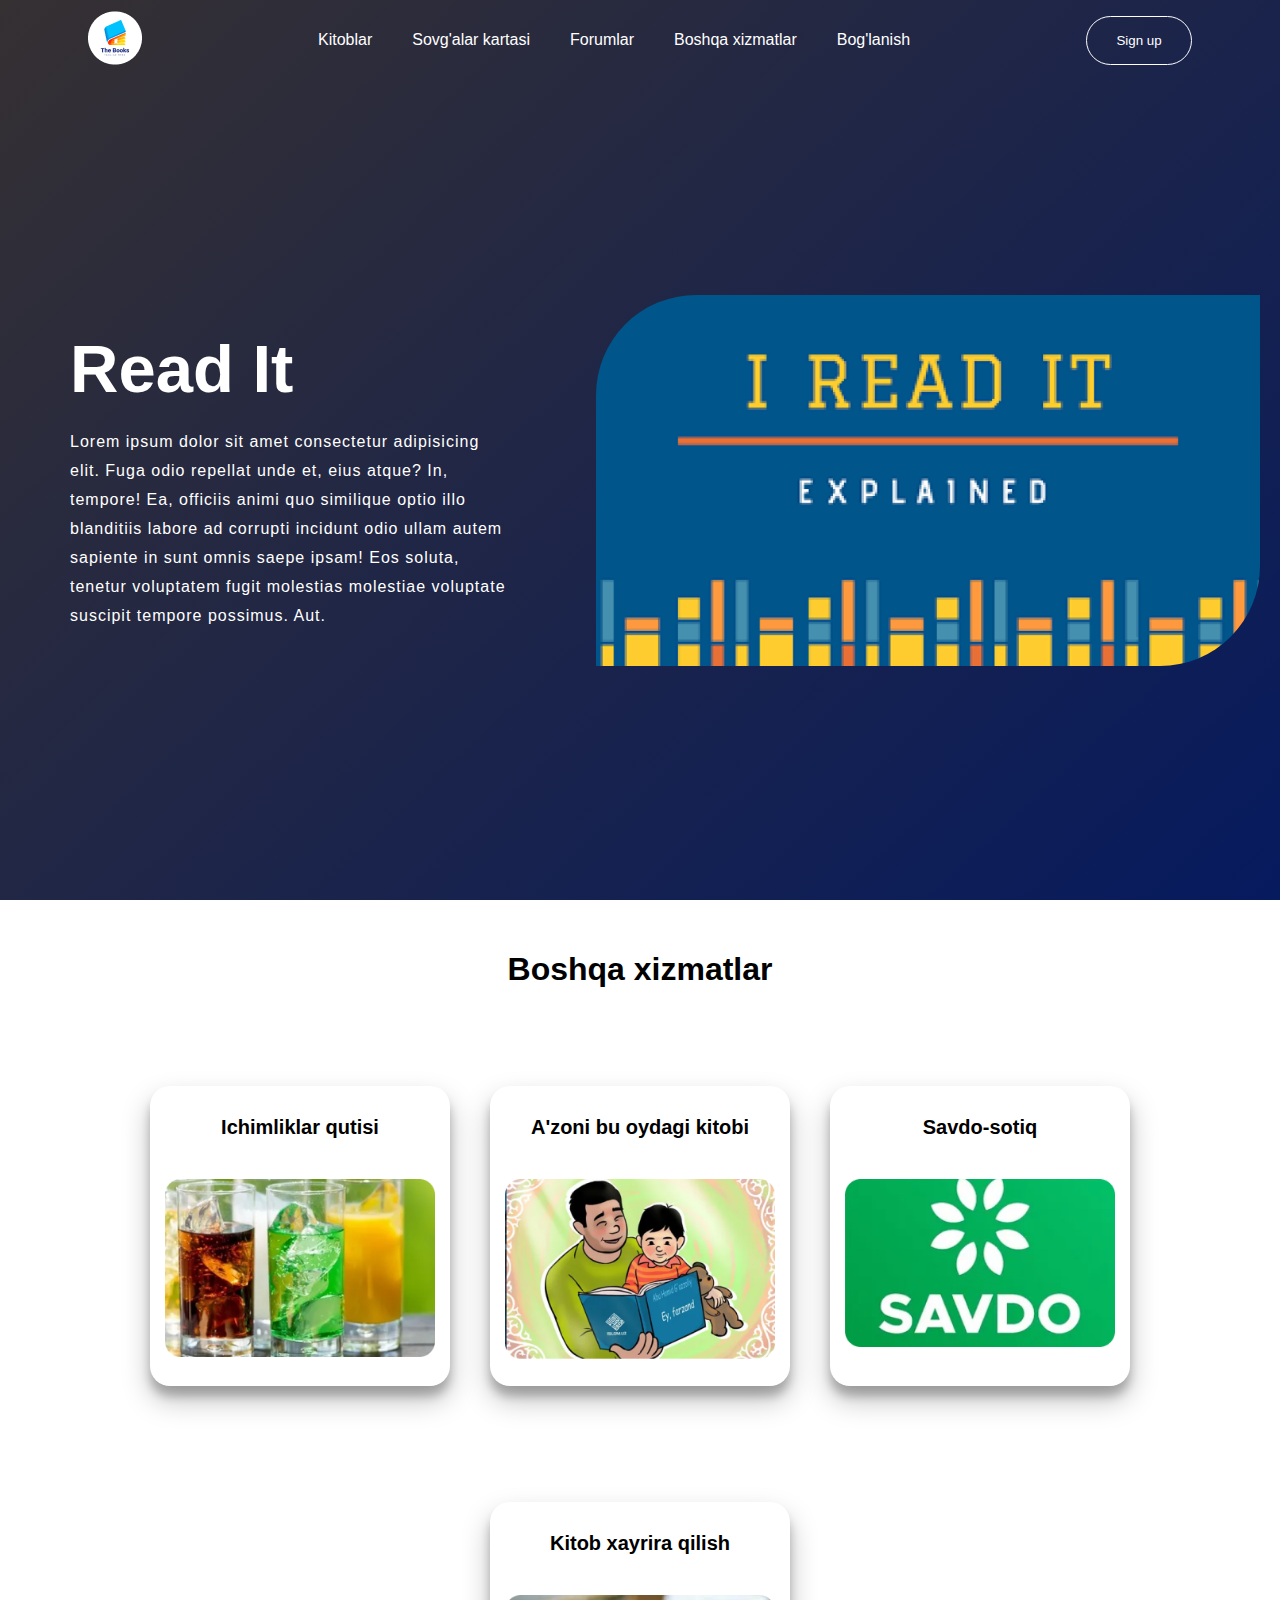
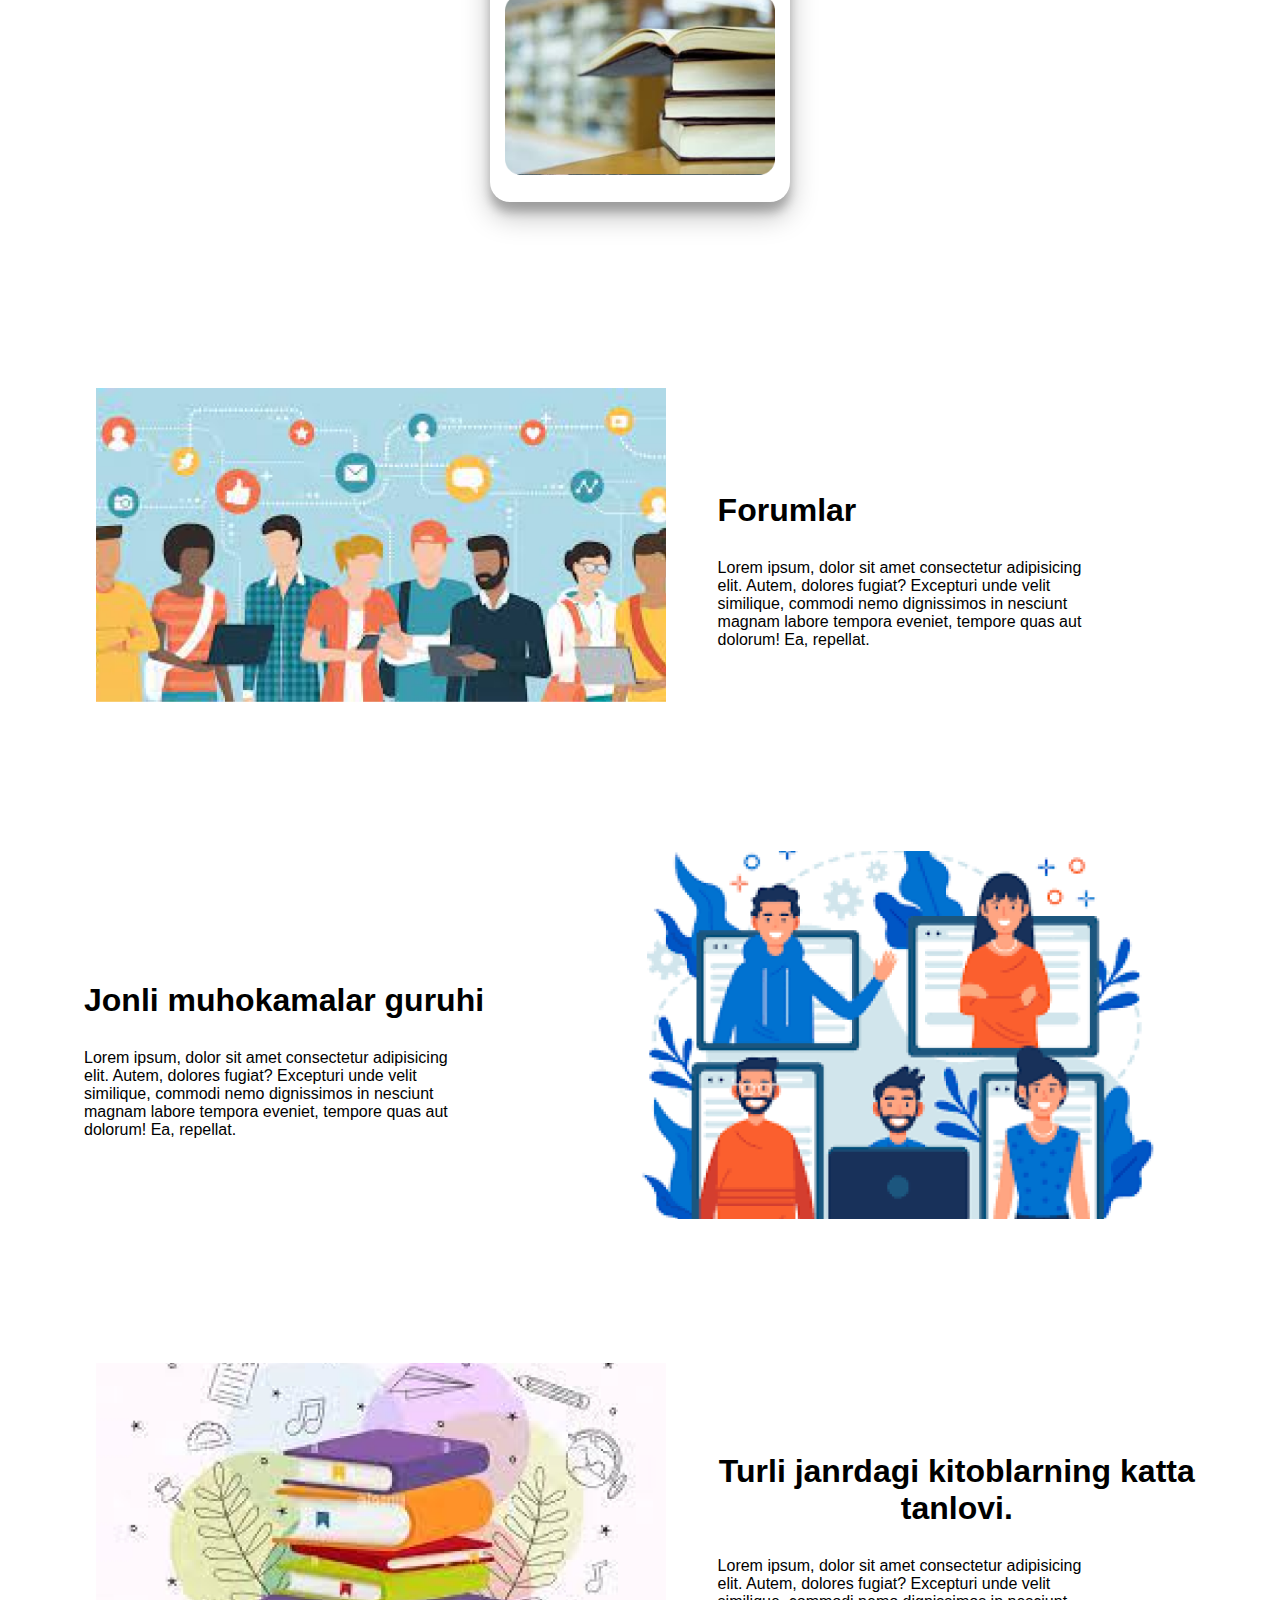
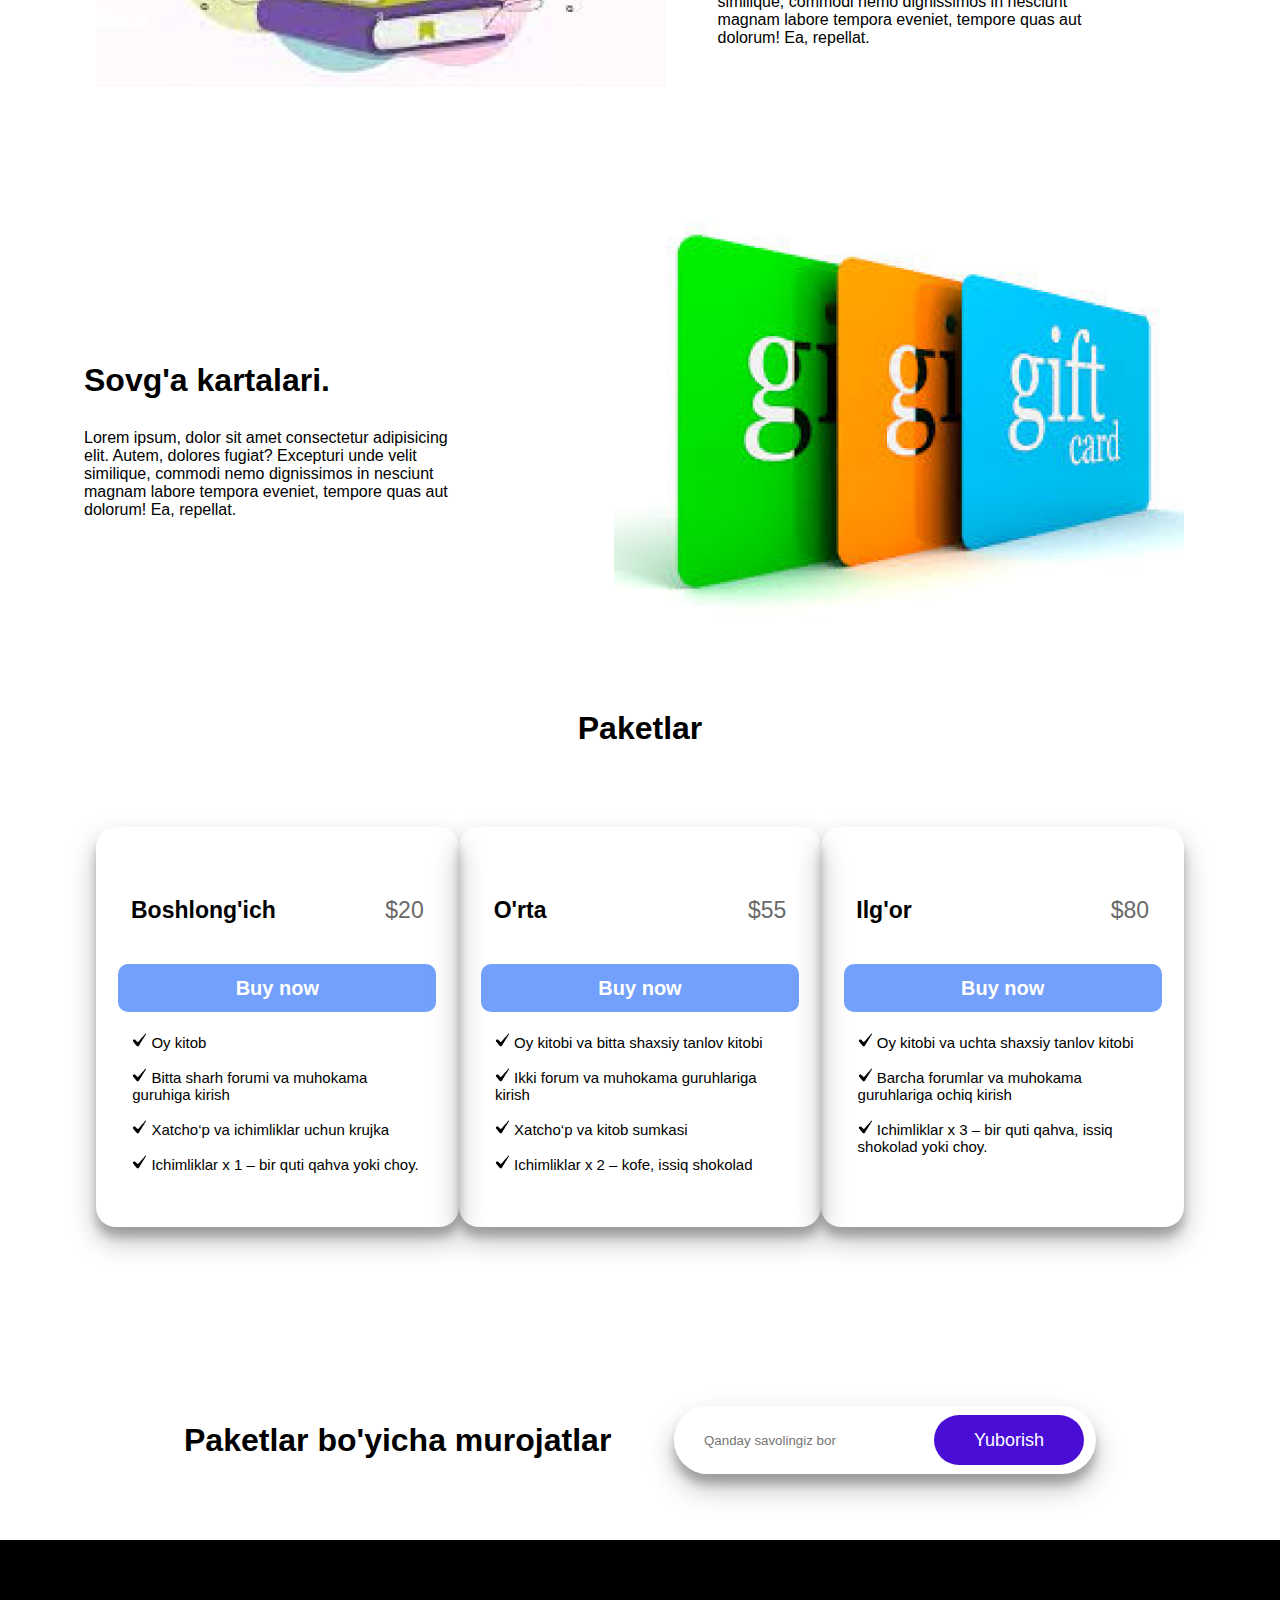
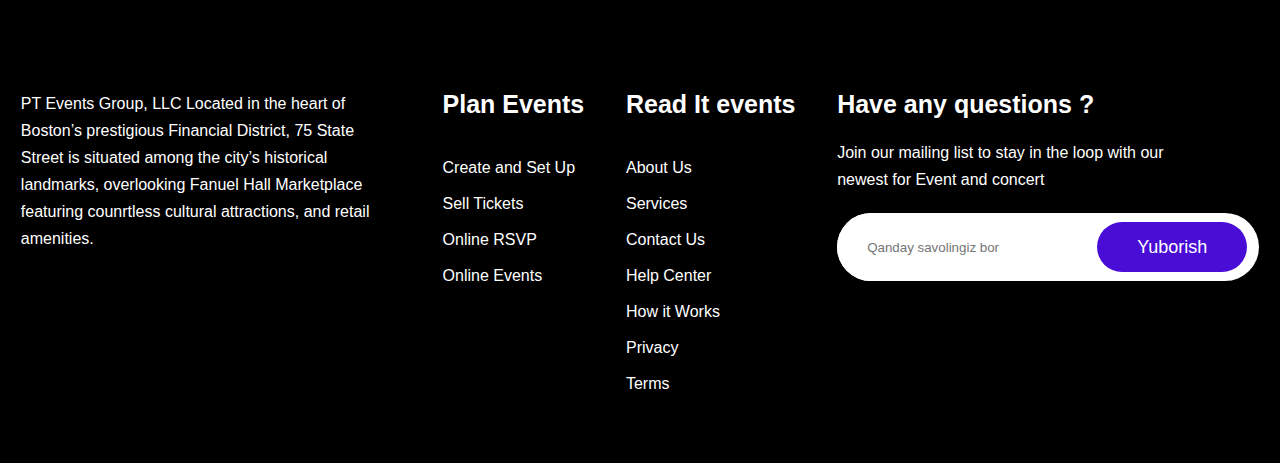
<file: index.html>
<!DOCTYPE html>
<html lang="en">

<head>
    <meta charset="UTF-8">
    <meta name="viewport" content="width=device-width, initial-scale=1.0">
    <title>Document</title>
    <link rel="stylesheet" href="./style.css">
</head>

<body>
    <main>
        <nav>

            <a href="./index.html">
                <img src="./image/book0logo.png" alt="">
            </a>

            <ul>
                <li>
                    <a href="#kitoblar">Kitoblar</a>
                </li>
                <li>
                    <a href="#kartalar">Sovg'alar kartasi</a>
                </li>
                <li>
                    <a href="#forumlar">Forumlar</a>
                </li>
                <li>
                    <a href="#xizmatlar">Boshqa xizmatlar</a>
                </li>

                <li>
                    <a href="./boglanish.html">Bog'lanish</a>
                </li>
            </ul>

            <button>Sign up</button>
        </nav>

        <div class="main2">
            <div class="main2Text">
                <h1>Read It</h1>
                <p>
                    Lorem ipsum dolor sit amet consectetur adipisicing elit. Fuga odio repellat unde et, eius atque? In,
                    tempore! Ea, officiis animi quo similique optio illo blanditiis labore ad corrupti incidunt odio
                    ullam autem sapiente in sunt omnis saepe ipsam! Eos soluta, tenetur voluptatem fugit molestias
                    molestiae voluptate suscipit tempore possimus. Aut.
                </p>
            </div>
            <div class="main2Image">
                <img src="./image/image 8.png" alt="">
            </div>
        </div>
    </main>
    <div class="conatiner">
        <div class="boshqaXizmatlar" id="xizmatlar">
            <h1>Boshqa xizmatlar</h1>
            <div class="xizmatCards">
                <div class="xizmatCard">
                    <h2>Ichimliklar qutisi</h2>
                    <img src="./image/otherServicesCardImg1.9f649f81f2a986249710.jpg.png" alt="">
                </div>
                <div class="xizmatCard">
                    <h2>A'zoni bu oydagi kitobi</h2>
                    <img src="./image/partytime-o.netlify.app by html.to.design ❤️ FREE version - 27/01/otherServicesCardImgNew.3ca08f9d3a1771ea9645.jpg.png"
                        alt="">
                </div>
                <div class="xizmatCard">
                    <h2>Savdo-sotiq</h2>
                    <img src="./image/partytime-o.netlify.app by html.to.design ❤️ FREE version - 27/01/image 4.png"
                        alt="">
                </div>
                <div class="xizmatCard">
                    <h2>Kitob xayrira qilish</h2>
                    <img src="./image/partytime-o.netlify.app by html.to.design ❤️ FREE version - 27/01/otherServicesCardImg4.25ae48638c2a2498baa7.jpg.png"
                        alt="">
                </div>
            </div>
        </div>
        <section class="Xizmatlar">
            <div class="mainXizmat">
                <div class="xizmat harid" id="forumlar">
                    <div class="xizmatImg">
                        <img src="./image/image 10.png" alt="">
                    </div>
                    <div class="xizmatText">
                        <h1>
                            Forumlar
                        </h1>
                        <p>Lorem ipsum, dolor sit amet consectetur adipisicing elit. Autem, dolores fugiat? Excepturi
                            unde velit similique, commodi nemo dignissimos in nesciunt magnam labore tempora eveniet,
                            tempore quas aut dolorum! Ea, repellat.</p>
                    </div>

                </div>
                <div class="xizmat chipta" id="sovga">
                    <div class="xizmatText">
                        <h1>
                            Jonli muhokamalar guruhi
                        </h1>
                        <p>Lorem ipsum, dolor sit amet consectetur adipisicing elit. Autem, dolores fugiat? Excepturi
                            unde velit similique, commodi nemo dignissimos in nesciunt magnam labore tempora eveniet,
                            tempore quas aut dolorum! Ea, repellat.</p>
                    </div>
                    <div class="xizmatImg">
                        <img src="./image/image 9.png" alt="">
                    </div>
                </div>
                <div class="xizmat songiAlbom" id="kitoblar">
                    <div class="xizmatImg">
                        <img src="./image/image 6.png" alt="">
                    </div>
                    <div class="xizmatText" id="turli">
                        <h1>
                            Turli janrdagi kitoblarning katta tanlovi.
                        </h1>
                        <p>Lorem ipsum, dolor sit amet consectetur adipisicing elit. Autem, dolores fugiat? Excepturi
                            unde velit similique, commodi nemo dignissimos in nesciunt magnam labore tempora eveniet,
                            tempore quas aut dolorum! Ea, repellat.</p>
                    </div>
                </div>
                <div class="xizmat chipta" id="kartalar">
                    <div class="xizmatText">
                        <h1>
                            Sovg'a kartalari.
                        </h1>
                        <p>Lorem ipsum, dolor sit amet consectetur adipisicing elit. Autem, dolores fugiat? Excepturi
                            unde velit similique, commodi nemo dignissimos in nesciunt magnam labore tempora eveniet,
                            tempore quas aut dolorum! Ea, repellat.</p>
                    </div>
                    <div class="xizmatImg">
                        <img src="./image/partytime-o.netlify.app by html.to.design ❤️ FREE version - 27/01/image 7.png"
                            alt="">
                    </div>
                </div>
            </div>
        </section>
        <div class="Paketlar">
            <h1>Paketlar</h1>
            <div class="pakets">
                <div class="paket">
                    <h1>Boshlong'ich <span>$20</span></h1>
                    <button>Buy now</button>

                    <ul>
                        <li>
                            <img src="./image/ptichka.png" alt="">

                            Oy kitob
                        </li>
                        <li>
                            <img src="./image/ptichka.png" alt="">
                            Bitta sharh forumi va muhokama guruhiga kirish
                        </li>
                        <li>
                            <img src="./image/ptichka.png" alt="">
                            Xatcho‘p va ichimliklar uchun krujka
                        </li>
                        <li>
                            <img src="./image/ptichka.png" alt="">
                            Ichimliklar x 1 – bir quti qahva yoki choy.
                        </li>
                    </ul>
                </div>
                <div class="paket">
                    <h1>O'rta<span>$55</span></h1>
                    <button>Buy now</button>
                    <ul>
                        <li>
                            <img src="./image/ptichka.png" alt="">
                            Oy kitobi va bitta shaxsiy tanlov kitobi
                        </li>
                        <li>
                            <img src="./image/ptichka.png" alt="">
                            Ikki forum va muhokama guruhlariga kirish
                        </li>
                        <li>
                            <img src="./image/ptichka.png" alt="">
                            Xatcho‘p va kitob sumkasi
                        </li>
                        <li>
                            <img src="./image/ptichka.png" alt="">
                            Ichimliklar x 2 – kofe, issiq shokolad
                        </li>
                    </ul>
                </div>
                <div class="paket">
                    <h1>Ilg'or<span>$80</span></h1>
                    <button>Buy now</button>
                    <ul>
                        <li>
                            <img src="./image/ptichka.png" alt="">
                            Oy kitobi va uchta shaxsiy tanlov kitobi
                        </li>
                        <li>
                            <img src="./image/ptichka.png" alt="">
                            Barcha forumlar va muhokama guruhlariga ochiq kirish
                        </li>
                        <li>
                            <img src="./image/ptichka.png" alt="">
                            Ichimliklar x 3 – bir quti qahva, issiq shokolad yoki choy.
                        </li>
                    </ul>
                </div>
            </div>
        </div>
        <div class="murojatPaket">
            <h1>Paketlar bo'yicha murojatlar</h1>
            <div class="paketInput">
                <input type="text" placeholder="Qanday savolingiz bor">
                <button>Yuborish</button>
            </div>
        </div>
    </div>

    <footer>
        <p>PT Events Group, LLC Located in the heart
            of Boston’s prestigious Financial District, 75
            State Street is situated among the city’s
            historical landmarks, overlooking Fanuel Hall
            Marketplace featuring counrtless cultural
            attractions, and retail amenities.</p>
        <ul>
            <h1>Plan Events</h1>
            <li>Create and Set Up</li>
            <li>Sell Tickets</li>
            <li>Online RSVP</li>
            <li>Online Events</li>
        </ul>
        <ul>
            <h1>Read It events</h1>
            <li>About Us</li>
            <li>Services</li>
            <li>Contact Us</li>
            <li>Help Center</li>
            <li>How it Works</li>
            <li>Privacy</li>
            <li>Terms</li>
        </ul>

        <div class="savollar">
            <h1>Have any questions ?</h1>
            <p>Join our mailing list to stay in the loop with our newest for Event and
                concert</p>
            <div class="savolInput">
                <input type="text" placeholder="Qanday savolingiz bor">
                <button>Yuborish</button>
            </div>
        </div>
    </footer>
</body>

</html>
</file>
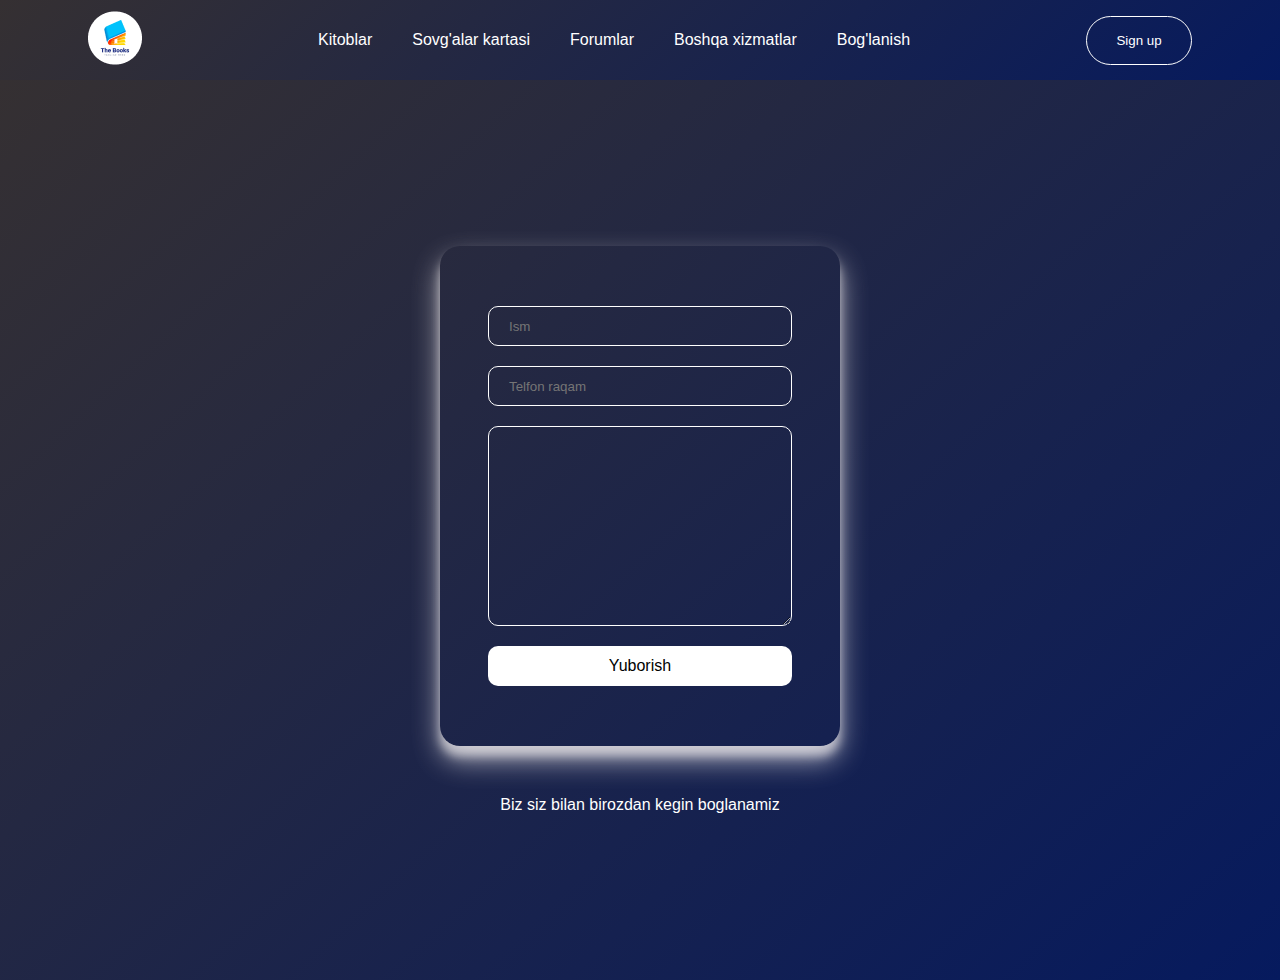
<file: boglanish.html>
<!DOCTYPE html>
<html lang="en">

<head>
    <meta charset="UTF-8">
    <meta name="viewport" content="width=device-width, initial-scale=1.0">
    <title>Document</title>
    <link rel="stylesheet" href="./boglanish.css">
</head>

<body>
    <nav>
        <a href="./index.html">
            <img src="./image/book0logo.png" alt="">
        </a>

        <ul>
            <li>
                <a href="#kitoblar">Kitoblar</a>
            </li>
            <li>
                <a href="#kartalar">Sovg'alar kartasi</a>
            </li>
            <li>
                <a href="#forumlar">Forumlar</a>
            </li>
            <li>
                <a href="#xizmatlar">Boshqa xizmatlar</a>
            </li>

            <li>
                <a href="./boglanish.html">Bog'lanish</a>
            </li>
        </ul>

        <button>Sign up</button>
    </nav>

    <main>
        <form action="">
            <input type="text" placeholder="Ism">
            <input type="number" placeholder="Telfon raqam">
            <textarea name="" id="" cols="30" rows="10" placeholder="Xabar qoldiring">

            </textarea>

            <button>Yuborish</button>
        </form>
        <p>
            Biz siz bilan birozdan kegin boglanamiz
        </p>

    </main>
</body>

</html>
</file>
<file: style.css>
* {
    margin: 0;
    padding: 0;
    box-sizing: border-box;
    font-family: sans-serif;
}

main {
    width: 100%;
    height: 100vh;
    display: flex;
    flex-direction: column;
    align-items: center;
    background: rgb(53, 48, 50);
    background: linear-gradient(137deg, rgba(53, 48, 50, 1) 0%, rgba(6, 26, 94, 1) 100%);
    /* border: 1px solid red; */
}

main nav {
    width: 100%;
    height: 80px;
    display: flex;
    align-items: center;
    justify-content: space-around;
    /* border: 1px solid blue; */
}

nav ul {
    width: auto;
    height: 80%;
    display: flex;
    align-items: center;
    gap: 40px;
    list-style-type: none;
    /* border: 1px solid red; */
}

nav ul li a {
    text-decoration: none;
    color: white;

}

nav button {
    width: 106px;
    height: 49px;
    border: 1px solid white;
    border-radius: 50px;
    background: none;
    color: white;
    cursor: pointer;
}

.main2 {
    width: 100%;
    height: 89%;
    /* border: 1px solid gold; */
    display: flex;
    align-items: center;
}

.main2Text {
    width: 45%;
    height: 90%;
    display: flex;
    flex-direction: column;
    justify-content: center;
    padding: 0 70px;
    /* border: 1px solid greenyellow; */
}

.main2Text h1 {
    font-size: 67px;
    color: white;
}

.main2Text p {
    margin-top: 20px;
    line-height: 29px;
    color: white;
    letter-spacing: 1px;
}

.main2Image {
    width: 55%;
    height: 90%;
    display: flex;
    align-items: center;
    justify-content: center;
    /* border: 1px solid hotpink; */
    padding: 0 20px;
}

.main2Image img {
    width: 100%;
    border-top-left-radius: 100px;
    border-bottom-right-radius: 100px;
}

.conatiner {
    width: 100%;
    height: auto;
    display: flex;
    flex-direction: column;
    align-items: center;
}

.boshqaXizmatlar {
    width: 100%;
    height: 110vh;
    display: flex;
    flex-direction: column;
    align-items: center;
    justify-content: center;
    /* border: 1px solid red; */
}

.xizmatCards {
    width: 80%;
    height: 80%;
    display: flex;
    flex-wrap: wrap;
    align-items: center;
    justify-content: center;
    gap: 40px;
    margin-top: 60px;
    /* border: 1px solid blue; */
}

.xizmatCard {
    width: 300px;
    height: 300px;
    display: flex;
    flex-direction: column;
    align-items: center;
    box-shadow: rgba(0, 0, 0, 0.25) 0px 14px 28px, rgba(0, 0, 0, 0.22) 0px 10px 10px;
    /* border: 1px solid gold; */
    border-radius: 20px;
}

.xizmatCard h2 {
    margin-top: 30px;
    font-size: 20px;
    font-weight: 600;
}

.xizmatCard img {
    width: 90%;
    margin-top: 40px;
}

.Xizmatlar {
    width: 100%;
    height: auto;
    display: flex;
    flex-direction: column;
    align-items: center;
    gap: 40px;
    /* border: 1px solid red; */
}

.Xizmatlar h1 {
    margin-top: 50px;
    text-align: center;
}

.mainXizmat {
    width: 100%;
    height: auto;
    display: flex;
    align-items: center;
    flex-direction: column;
    gap: 40px;
    margin-top: 30px;
}

.xizmat {
    width: 90%;
    height: 450px;
    display: flex;
    align-items: center;
    justify-content: center;
    /* border: 1px solid #00FF47; */
}

.xizmatImg {
    width: 55%;
    height: 100%;
    display: flex;
    align-items: center;
    justify-content: center;
    overflow: hidden;
    /* border: 1px solid darkgoldenrod; */
}

.xizmatImg img {
    width: 90%;
    object-fit: cover;
}

.xizmatText {
    width: 45%;
    height: 100%;
    display: flex;
    flex-direction: column;
    align-items: start;
    justify-content: center;
    text-align: start;
    padding: 20px;
    /* border: 1px solid #ff4a08; */
}

.xizmatText p {
    width: 80%;
    margin-top: 30px;
}

.xizmatText button {
    width: 131px;
    height: 46px;
    flex-shrink: 0;
    border-radius: 20px;
    color: #FFF;
    box-shadow: 0px 4px 4px 0px rgba(0, 0, 0, 0.25);
    border: none;
    margin-top: 30px;
    cursor: pointer;
    transition: .3s;
    background-color: #31135f;
}

.xizmatText button:hover {
    box-shadow: 0px 8px 8px 0px rgba(0, 0, 0, 0.25);
    transition: .3s;
}

.Paketlar {
    width: 100%;
    height: 700px;
    display: flex;
    align-items: center;
    flex-direction: column;
    /* border: 1px solid red; */
}

.Paketlar h1 {
    margin-top: 70px;
}

.pakets {
    width: 85%;
    height: 80%;
    display: flex;
    align-items: center;
    justify-content: space-between;
    /* border: 1px solid blue; */
}

.paket {
    width: 370px;
    height: 400px;
    display: flex;
    flex-direction: column;
    align-items: center;
    box-shadow: rgba(0, 0, 0, 0.25) 0px 14px 28px, rgba(0, 0, 0, 0.22) 0px 10px 10px;
    border-radius: 20px;
    /* border: 1px solid blueviolet; */
}

.paket>h1 {
    width: 100%;
    display: flex;
    justify-content: space-between;
    padding: 0 35px;
    /* border: 1px solid red; */
    font-weight: bold;
    font-size: 23px;
}

.paket h1 span {
    font-weight: 500;
    color: #6A6A6A;
}

.paket button {
    width: 318px;
    height: 48px;
    border-radius: 10px;
    background-color: #72A0FB;
    border: none;
    font-size: 20px;
    font-weight: 550;
    color: #FFF;
    cursor: pointer;
    margin-top: 40px;
}

.paket ul {
    width: 80%;
    display: flex;
    flex-direction: column;
    gap: 16px;
    list-style-type: none;
    /* border: 1px solid red; */
    margin-top: 20px;
    font-size: 15px;
}

.murojatPaket {
    width: 90%;
    height: 200px;
    display: flex;
    align-items: center;
    justify-content: space-between;
    /* border: 1px solid red; */
    padding: 0 120px;
}

.paketInput {
    width: 422px;
    height: 68px;
    border-radius: 45px;
    display: flex;
    align-items: center;
    overflow: hidden;
    box-shadow: rgba(0, 0, 0, 0.25) 0px 14px 28px, rgba(0, 0, 0, 0.22) 0px 10px 10px;
    /* border: 1px solid blue; */
}

.paketInput input {
    width: 230px;
    height: 100%;
    border: none;
    outline: none;
    padding-left: 30px;
}

.paketInput button {
    width: 150px;
    height: 50px;
    border-radius: 50px;
    background-color: #490DD6;
    color: #FFF;
    font-size: 18px;
    border: none;
    margin-left: 30px;
}

footer {
    width: 100%;
    height: 523px;
    display: flex;
    /* align-items: center; */
    justify-content: space-around;
    background-color: #000;
    color: #FFF;
    padding: 150px 0;
}

footer p {
    width: 380px;
    line-height: 27px;
    /* border: 1px solid red; */
}

footer ul {
    height: 330px;
    /* border: 1px solid red; */
    list-style-type: none;
}

footer ul h1 {
    font-size: 25px;
    margin-bottom: 40px;
}

footer ul li {
    margin-top: 18px;
}

.savollar {
    height: 300px;
    display: flex;
    flex-direction: column;
    gap: 20px;
}

.savollar h1 {
    font-size: 25px;
}

.savolInput {
    width: 422px;
    height: 68px;
    border-radius: 45px;
    display: flex;
    align-items: center;
    overflow: hidden;
    box-shadow: rgba(0, 0, 0, 0.25) 0px 14px 28px, rgba(0, 0, 0, 0.22) 0px 10px 10px;
    /* border: 1px solid blue; */
    background-color: #FFF;
}

.savolInput input {
    width: 230px;
    height: 100%;
    border: none;
    outline: none;
    padding-left: 30px;
}

.savolInput button {
    width: 150px;
    height: 50px;
    border-radius: 50px;
    background-color: #490DD6;
    color: #FFF;
    font-size: 18px;
    border: none;
    margin-left: 30px;
}
</file>
<file: boglanish.css>
* {
    margin: 0;
    padding: 0;
    box-sizing: border-box;
    font-family: sans-serif;
}

main {
    width: 100%;
    height: 100vh;
    display: flex;
    align-items: center;
    justify-content: center;
    flex-direction: column;
    background: rgb(53, 48, 50);
    background: linear-gradient(137deg, rgba(53, 48, 50, 1) 0%, rgba(6, 26, 94, 1) 100%);
    /* border: 1px solid red; */
}

nav {
    width: 100%;
    height: 80px;
    display: flex;
    align-items: center;
    justify-content: space-around;
    background: rgb(53, 48, 50);
    background: linear-gradient(137deg, rgba(53, 48, 50, 1) 0%, rgba(6, 26, 94, 1) 100%);
    /* border: 1px solid blue; */
}

nav ul {
    width: auto;
    height: 80%;
    display: flex;
    align-items: center;
    gap: 40px;
    list-style-type: none;
    /* border: 1px solid red; */
}

nav ul li a {
    text-decoration: none;
    color: white;

}

nav button {
    width: 106px;
    height: 49px;
    border: 1px solid white;
    border-radius: 50px;
    background: none;
    color: white;
    cursor: pointer;
}

form {
    width: 400px;
    height: 500px;
    display: flex;
    flex-direction: column;
    align-items: center;
    box-shadow: rgba(247, 244, 244, 0.647) 0px 14px 28px, rgba(249, 244, 244, 0.555) 0px 10px 10px;
    border-radius: 20px;

    padding: 40px 10px;
}

form input {
    width: 80%;
    height: 40px;
    border: 1px solid white;
    outline: none;
    padding-left: 20px;
    color: #fff;
    background: none;
    border-radius: 10px;
    margin-top: 20px;
}

form textarea {
    width: 80%;
    height: 200px;
    border: 1px solid white;
    outline: none;
    color: #fff;
    background: none;
    border-radius: 10px;
    margin-top: 20px;
}

form button {
    width: 80%;
    height: 40px;
    border: none;
    background-color: #fff;
    font-size: 16px;
    border-radius: 10px;
    margin-top: 20px;
    cursor: pointer;
}

main>p {
    margin-top: 50px;
    color: #fff;
}
</file>
